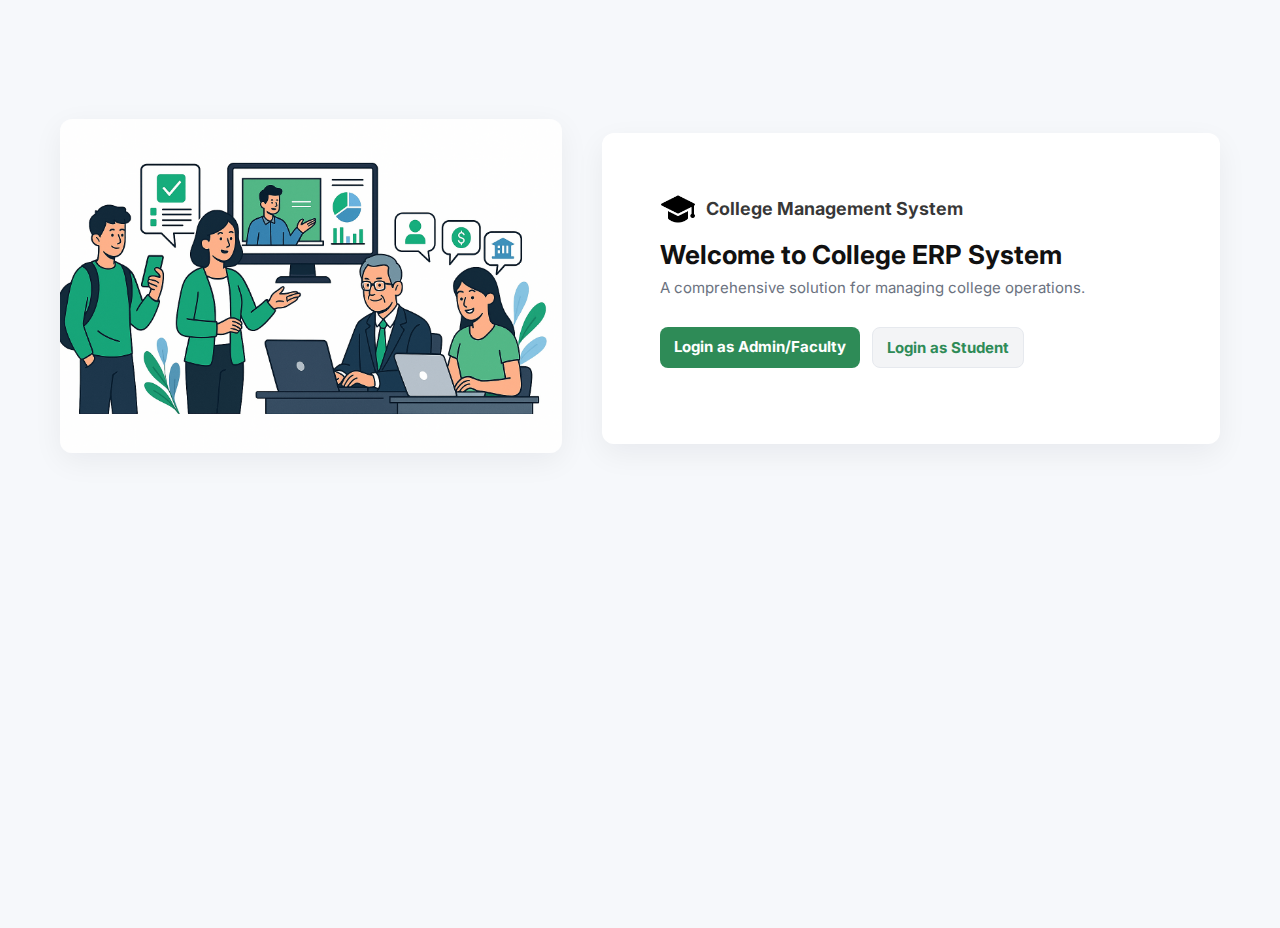
<file: college-erp/index.html>
<!doctype html>
<html>

<head>
  <meta charset="utf-8">
  <title>College ERP System - Welcome</title>
  <link rel="stylesheet" href="css/main.css">
  <link rel="stylesheet" href="css/index.css">
  <link rel="icon" href="assets/favicon.png">
</head>

<body>
  <div class="container" style="max-width:1200px">
    <div class="hero" style="width:100%">
      <div class="illustration">
        <picture>
          <source srcset="assets/hero-1.png" type="image/jpeg">
          <img src="assets/hero-1.png" alt="hero illustration"
            style="width:100%;border-radius:12px;box-shadow:0 8px 30px rgba(16,24,40,0.06)">
        </picture>
      </div>

      <div class="card" style="padding: 5%;">
        <div style="display:flex;align-items:center;gap:10px;margin-bottom:12px">
          <div class="brand"><img src="assets/college.png" alt="logo" style="height:36px">College Management System</div>
        </div>

        <h1>Welcome to College ERP System</h1>
        <p>A comprehensive solution for managing college operations.</p>

        <div style="display:flex;gap:12px;margin-top:30px;">
          <a href="admin-login.html" class="btn btn-primary">Login as Admin/Faculty</a>
          <a href="student-login.html" class="btn btn-ghost">Login as Student</a>
        </div>

        <p class="footer-note"></p>
      </div>
    </div>
  </div>

  <script src="js/main.js"></script>
  <script src="js/index.js"></script>
</body>

</html>
</file>
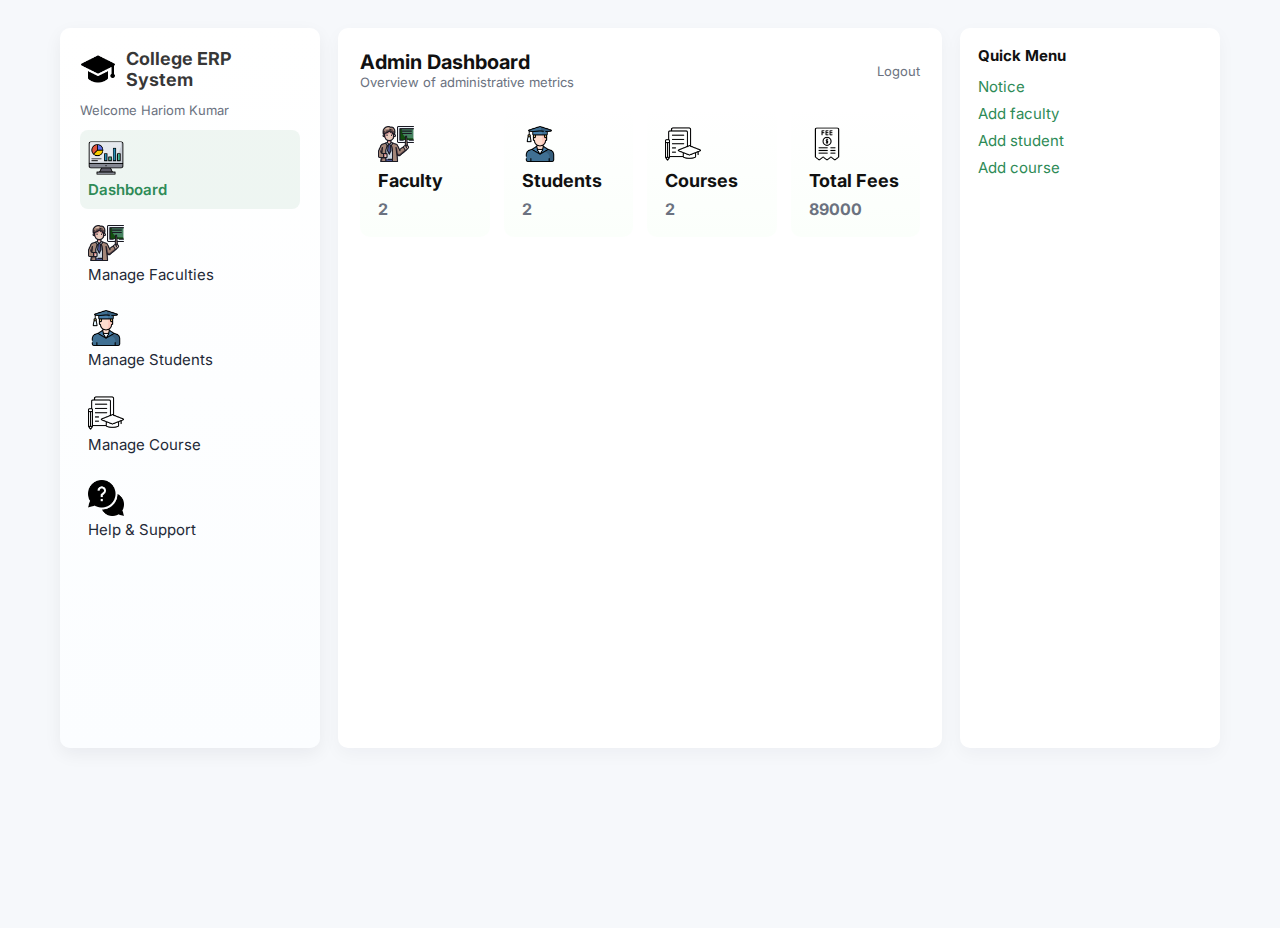
<file: college-erp/admin-dashboard.html>
<!-- admin-dashboard.html -->
<!doctype html>
<html>

<head>
  <meta charset="utf-8">
  <title>Admin Dashboard</title>
  <link rel="stylesheet" href="css/main.css">
  <link rel="stylesheet" href="css/admin-dashboard.css">
  <link rel="icon" href="assets/favicon.png">
</head>

<body>
  <div class="container">
    <aside class="sidebar">
      <div class="brand"><img src="assets/college.png" alt="logo" style="height:36px">College ERP System</div>
      <div class="welcome">Welcome Hariom Kumar</div>
      <ul class="nav">
        <li class="active"><img src="assets/dashboard.png" alt="logo" style="height:36px"><a href="admin-dashboard.html">Dashboard</a></li>
        <li><img src="assets/faculty.png" alt="logo" style="height:36px"><a href="admin-manage-faculty.html">Manage Faculties</a></li>
        <li><img src="assets/student.png" alt="logo" style="height:36px"><a href="admin-manage-students.html">Manage Students</a></li>
        <li><img src="assets/course.png" alt="logo" style="height:36px"><a href="admin-manage-course.html">Manage Course</a></li>
        <li><img src="assets/help.png" alt="logo" style="height:36px"><a href="help-support.html">Help & Support</a></li>
      </ul>
    </aside>

    <main class="main">
      <div class="header">
        <div>
          <div class="h-title">Admin Dashboard</div>
          <div class="h-sub">Overview of administrative metrics</div>
        </div>
        <div><a href="index.html" class="right-muted">Logout</a></div>
      </div>

      <div class="grid">
        <div class="tile" data-key="faculty"><img src="assets/faculty.png" alt="logo" style="height:36px">
          <div class="num" id="metricFaculty">Faculty</div>
          <div class="label" id="metricFacultyVal">0</div>
        </div>
        <div class="tile" data-key="students"><img src="assets/student.png" alt="logo" style="height:36px">
          <div class="num" id="metricStudents">Students</div>
          <div class="label" id="metricStudentsVal">0</div>
        </div>
        <div class="tile" data-key="courses"><img src="assets/course.png" alt="logo" style="height:36px">
          <div class="num" id="metricCourses">Courses</div>
          <div class="label" id="metricCoursesVal">0</div>
        </div>
        <div class="tile" data-key="fees"><img src="assets/fees.png" alt="logo" style="height:36px">
          <div class="num" id="metricFees">Total Fees</div>
          <div class="label" id="metricFeesVal">0</div>
        </div>
      </div>
    </main>

    <aside class="quick">
      <h4>Quick Menu</h4>
      <a href="#" data-open-modal="noticeModal">Notice</a>
      <a href="admin-manage-faculty.html">Add faculty</a>
      <a href="admin-manage-students.html">Add student</a>
      <a href="admin-manage-course.html">Add course</a>
    </aside>
  </div>

  <div id="noticeModal" class="modal" style="display:none">
    <div class="box">
      <h3>Notice</h3>
      <table class="table" id="noticeTable">
        <thead>
          <tr>
            <th>Notice Description</th>
            <th>Date</th>
          </tr>
        </thead>
        <tbody></tbody>
      </table>
      <form id="noticeForm" style="margin-top:12px">
        <div class="form-inline">
          <input name="notice" class="input" placeholder="Enter notice description">
          <button class="btn btn-primary" type="submit">Add Notice</button>
          <button type="button" data-close-modal class="btn btn-ghost">Close</button>
        </div>
      </form>
    </div>
  </div>

  <script src="js/main.js"></script>
  <script src="js/admin-dashboard.js"></script>
</body>

</html>
</file>
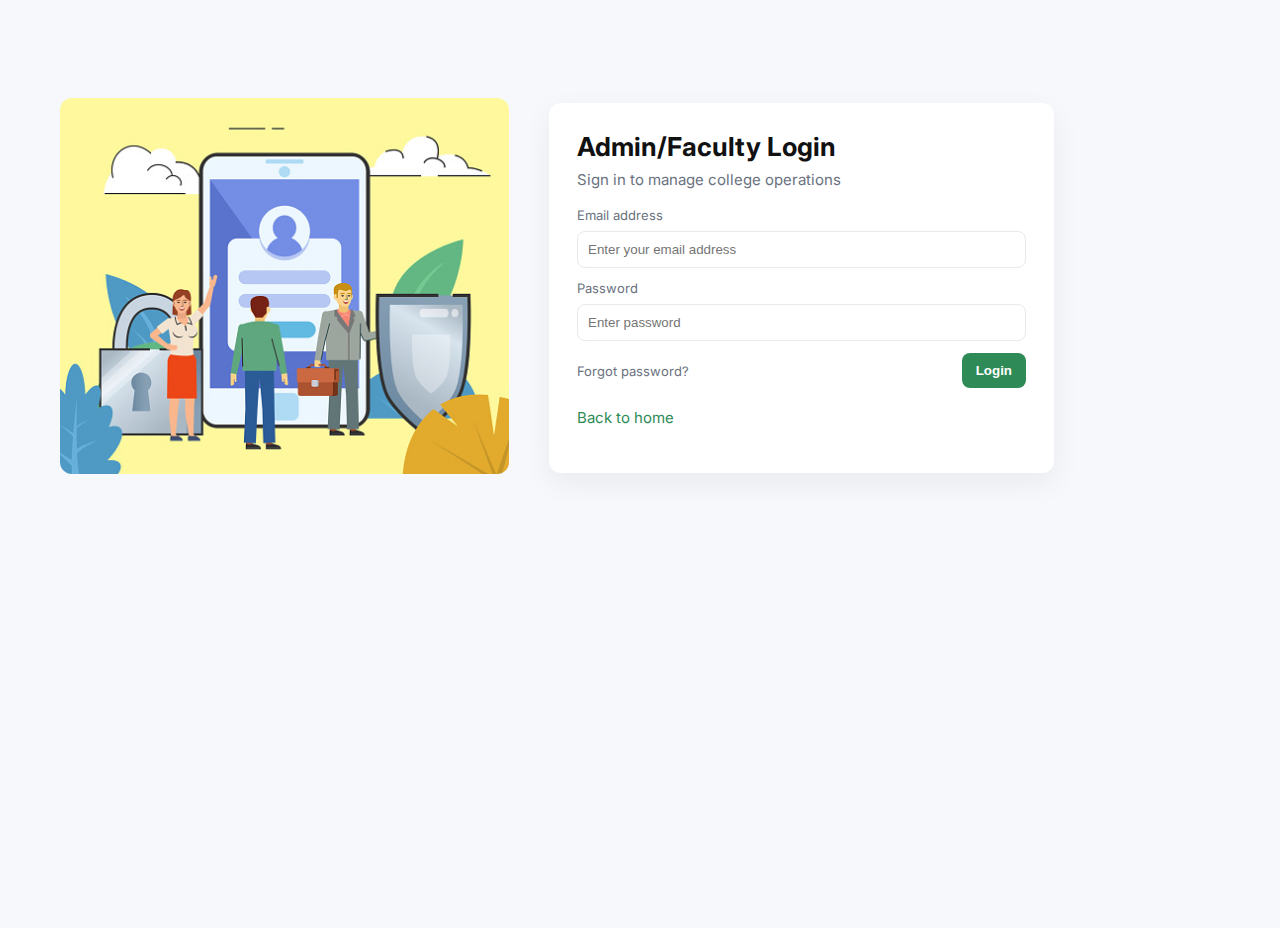
<file: college-erp/admin-login.html>
<!doctype html>
<html>
<head>
  <meta charset="utf-8">
  <title>Admin/Faculty Login</title>
  <link rel="stylesheet" href="css/main.css">
  <link rel="stylesheet" href="css/admin-login.css">
  <link rel="icon" href="assets/favicon.png">
</head>
<body>
  <div class="container" style="align-items:center">
    <div class="hero" style="min-height:520px">
      <div class="illustration">
        <img src="assets/admin-login.jpg" alt="admin illustration" style="width:100%;border-radius:12px">
      </div>
      <div class="card">
        <h1>Admin/Faculty Login</h1>
        <p>Sign in to manage college operations</p>

        <form id="loginForm" data-role="admin">
          <div class="form-row">
            <label class="right-muted">Email address</label>
            <input class="input" name="email" type="email" placeholder="Enter your email address" required>
          </div>

          <div class="form-row">
            <label class="right-muted">Password</label>
            <input class="input" name="password" type="password" placeholder="Enter password" required>
          </div>

          <div style="display:flex;justify-content:space-between;align-items:center">
            <a href="#" id="forgotAdmin" class="right-muted">Forgot password?</a>
            <button class="btn btn-primary" type="submit">Login</button>
          </div>
        </form>

        <p style="margin-top:20px"><a href="index.html">Back to home</a></p>
      </div>
    </div>
  </div>

  <script src="js/main.js"></script>
  <script src="js/admin-login.js"></script>
</body>
</html>
</file>
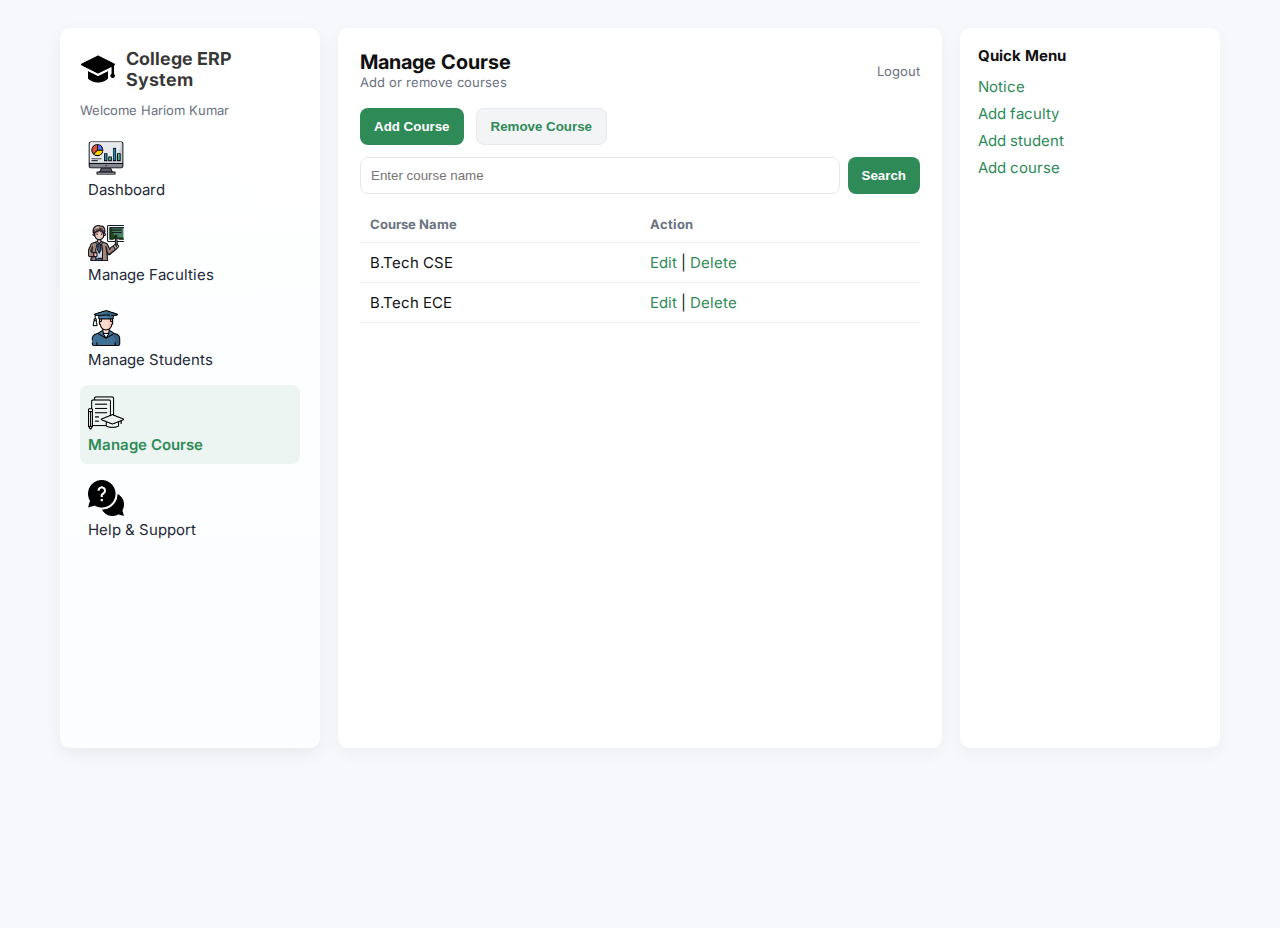
<file: college-erp/admin-manage-course.html>
<!-- admin-manage-course.html -->
<!doctype html>
<html>
<head>
  <meta charset="utf-8">
  <title>Manage Course - Admin</title>
  <link rel="stylesheet" href="css/main.css">
  <link rel="stylesheet" href="css/admin-manage-course.css">
  <link rel="icon" href="assets/favicon.png">
</head>
<body>
  <div class="container">
    <aside class="sidebar">
      <div class="brand"><img src="assets/college.png" alt="logo" style="height:36px">College ERP System</div>
      <div class="welcome">Welcome Hariom Kumar</div>
      <ul class="nav">
        <li><img src="assets/dashboard.png" alt="logo" style="height:36px"><a href="admin-dashboard.html">Dashboard</a></li>
        <li><img src="assets/faculty.png" alt="logo" style="height:36px"><a href="admin-manage-faculty.html">Manage Faculties</a></li>
        <li><img src="assets/student.png" alt="logo" style="height:36px"><a href="admin-manage-students.html">Manage Students</a></li>
        <li class="active"><img src="assets/course.png" alt="logo" style="height:36px"><a href="admin-manage-course.html">Manage Course</a></li>
        <li><img src="assets/help.png" alt="logo" style="height:36px"><a href="help-support.html">Help & Support</a></li>
      </ul>
    </aside>

    <main class="main">
      <div class="header">
        <div>
          <div class="h-title">Manage Course</div>
          <div class="h-sub">Add or remove courses</div>
        </div>
        <div><a href="index.html" class="right-muted">Logout</a></div>
      </div>

      <div style="display:flex;gap:12px;margin-bottom:12px">
        <button id="addCourseBtn" class="btn btn-primary">Add Course</button>
        <button id="removeCourseBtn" class="btn btn-ghost">Remove Course</button>
      </div>

      <form class="search-form" style="display:flex;gap:8px;max-width:640px">
        <input class="input" name="q" placeholder="Enter course name">
        <button class="btn btn-primary" type="submit">Search</button>
      </form>

      <table class="table" style="margin-top:12px" id="coursesTable">
        <thead><tr><th>Course Name</th><th>Action</th></tr></thead>
        <tbody></tbody>
      </table>
    </main>

    <aside class="quick">
      <h4>Quick Menu</h4>
      <a href="#" data-open-modal="noticeModal">Notice</a>
      <a href="admin-manage-faculty.html">Add faculty</a>
      <a href="admin-manage-students.html">Add student</a>
      <a href="admin-manage-course.html">Add course</a>
    </aside>
  </div>

  <div id="noticeModal" class="modal" style="display:none">
    <div class="box">
      <h3>Notice</h3>
      <table class="table" id="noticeTable">
        <thead><tr><th>Notice Description</th><th>Date</th></tr></thead>
        <tbody></tbody>
      </table>
      <form id="noticeForm" style="margin-top:12px">
        <div class="form-inline">
          <input name="notice" class="input" placeholder="Enter notice description">
          <button class="btn btn-primary" type="submit">Add Notice</button>
          <button type="button" data-close-modal class="btn btn-ghost">Close</button>
        </div>
      </form>
    </div>
  </div>

  <script src="js/main.js"></script>
  <script src="js/admin-manage-course.js"></script>
</body>
</html>
</file>
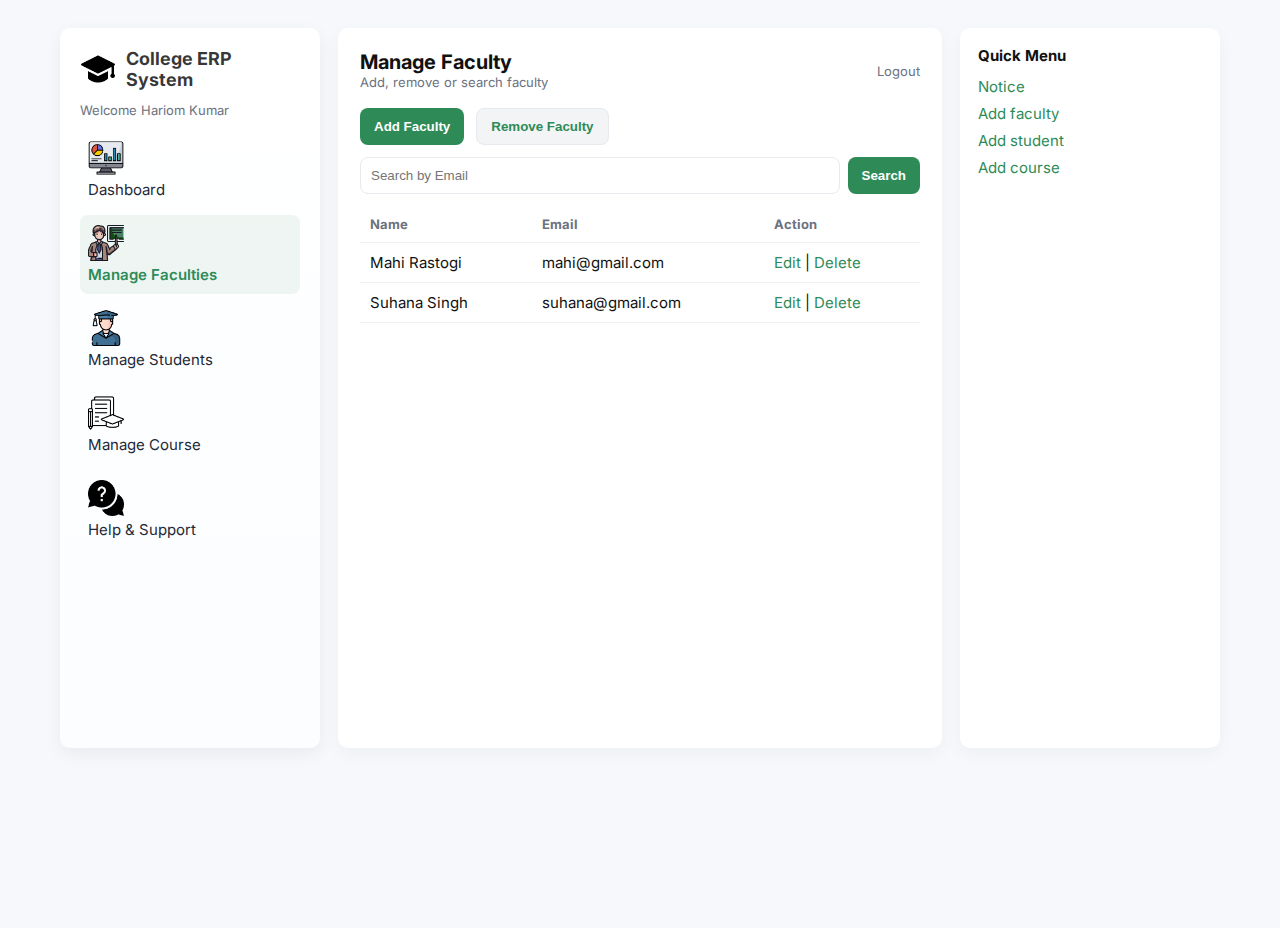
<file: college-erp/admin-manage-faculty.html>
<!-- admin-manage-faculty.html -->
<!doctype html>
<html>
<head>
  <meta charset="utf-8">
  <title>Manage Faculty - Admin</title>
  <link rel="stylesheet" href="css/main.css">
  <link rel="stylesheet" href="css/admin-manage-faculty.css">
  <link rel="icon" href="assets/favicon.png">
</head>
<body>
  <div class="container">
    <aside class="sidebar">
      <div class="brand"><img src="assets/college.png" alt="logo" style="height:36px">College ERP System</div>
      <div class="welcome">Welcome Hariom Kumar</div>
      <ul class="nav">
        <li><img src="assets/dashboard.png" alt="logo" style="height:36px"><a href="admin-dashboard.html">Dashboard</a></li>
        <li class="active"><img src="assets/faculty.png" alt="logo" style="height:36px"><a href="admin-manage-faculty.html">Manage Faculties</a></li>
        <li><img src="assets/student.png" alt="logo" style="height:36px"><a href="admin-manage-students.html">Manage Students</a></li>
        <li><img src="assets/course.png" alt="logo" style="height:36px"><a href="admin-manage-course.html">Manage Course</a></li>
        <li><img src="assets/help.png" alt="logo" style="height:36px"><a href="help-support.html">Help & Support</a></li>
      </ul>
    </aside>

    <main class="main">
      <div class="header">
        <div>
          <div class="h-title">Manage Faculty</div>
          <div class="h-sub">Add, remove or search faculty</div>
        </div>
        <div><a href="index.html" class="right-muted">Logout</a></div>
      </div>

      <div style="display:flex;gap:12px;margin-bottom:12px">
        <button id="addFacultyBtn" class="btn btn-primary">Add Faculty</button>
        <button id="removeFacultyBtn" class="btn btn-ghost">Remove Faculty</button>
      </div>

      <form class="search-form" style="display:flex;gap:8px;max-width:640px">
        <input class="input" name="q" placeholder="Search by Email">
        <button class="btn btn-primary" type="submit">Search</button>
      </form>

      <table class="table" style="margin-top:12px" id="facultyTable">
        <thead><tr><th>Name</th><th>Email</th><th>Action</th></tr></thead>
        <tbody></tbody>
      </table>
    </main>

    <aside class="quick">
      <h4>Quick Menu</h4>
      <a href="#" data-open-modal="noticeModal">Notice</a>
      <a href="admin-manage-faculty.html">Add faculty</a>
      <a href="admin-manage-students.html">Add student</a>
      <a href="admin-manage-course.html">Add course</a>
    </aside>
  </div>

  <div id="noticeModal" class="modal" style="display:none">
    <div class="box">
      <h3>Notice</h3>
      <table class="table" id="noticeTable">
        <thead><tr><th>Notice Description</th><th>Date</th></tr></thead>
        <tbody></tbody>
      </table>
      <form id="noticeForm" style="margin-top:12px">
        <div class="form-inline">
          <input name="notice" class="input" placeholder="Enter notice description">
          <button class="btn btn-primary" type="submit">Add Notice</button>
          <button type="button" data-close-modal class="btn btn-ghost">Close</button>
        </div>
      </form>
    </div>
  </div>

  <script src="js/main.js"></script>
  <script src="js/admin-manage-faculty.js"></script>
</body>
</html>
</file>
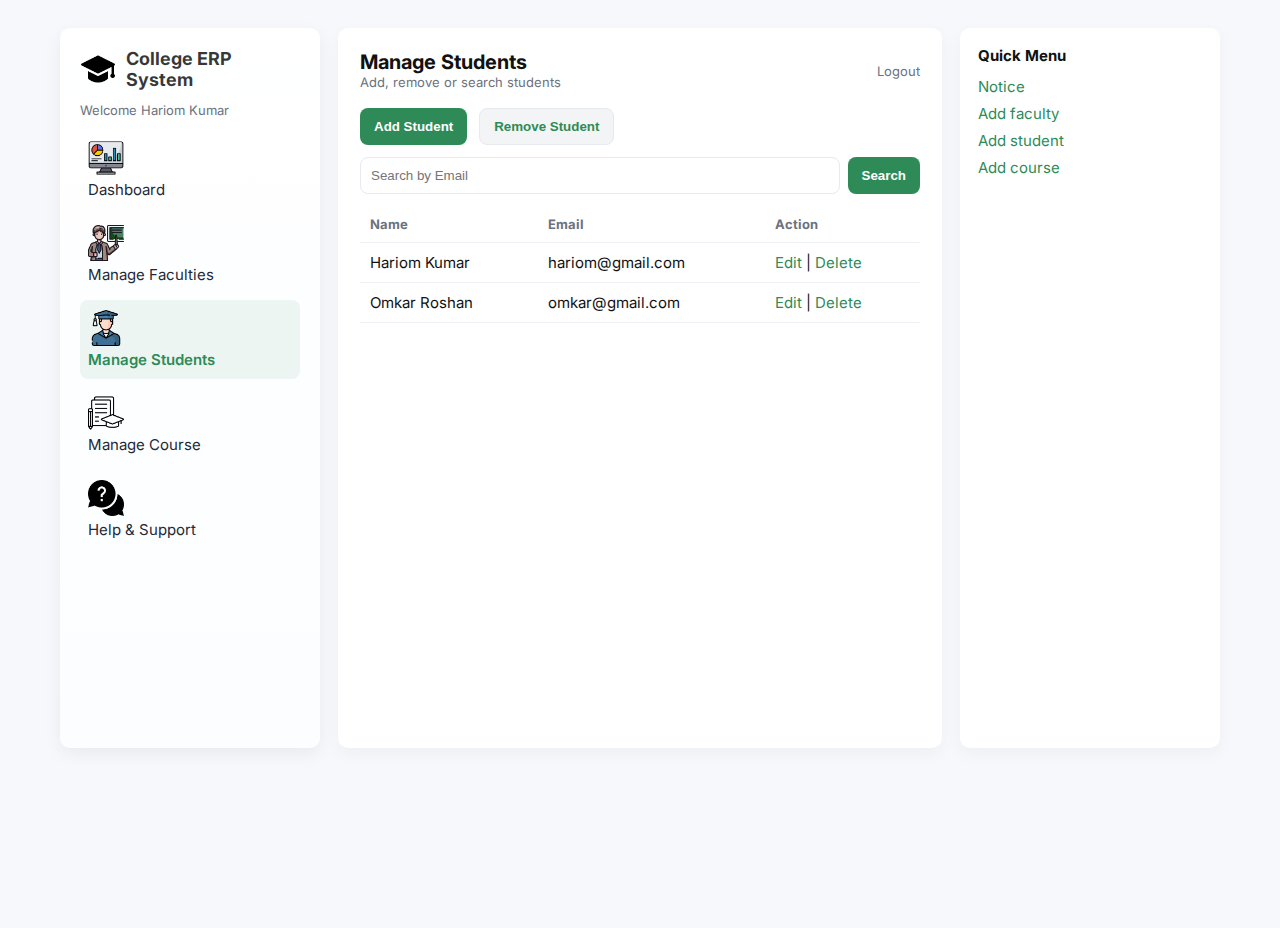
<file: college-erp/admin-manage-students.html>
<!-- admin-manage-students.html -->
<!doctype html>
<html>
<head>
  <meta charset="utf-8">
  <title>Manage Students - Admin</title>
  <link rel="stylesheet" href="css/main.css">
  <link rel="stylesheet" href="css/admin-manage-students.css">
  <link rel="icon" href="assets/favicon.png">
</head>
<body>
  <div class="container">
    <aside class="sidebar">
      <div class="brand"><img src="assets/college.png" alt="logo" style="height:36px">College ERP System</div>
      <div class="welcome">Welcome Hariom Kumar</div>
      <ul class="nav">
        <li><img src="assets/dashboard.png" alt="logo" style="height:36px"><a href="admin-dashboard.html">Dashboard</a></li>
        <li><img src="assets/faculty.png" alt="logo" style="height:36px"><a href="admin-manage-faculty.html">Manage Faculties</a></li>
        <li class="active"><img src="assets/student.png" alt="logo" style="height:36px"><a href="admin-manage-students.html">Manage Students</a></li>
        <li><img src="assets/course.png" alt="logo" style="height:36px"><a href="admin-manage-course.html">Manage Course</a></li>
        <li><img src="assets/help.png" alt="logo" style="height:36px"><a href="help-support.html">Help & Support</a></li>
      </ul>
    </aside>

    <main class="main">
      <div class="header">
        <div>
          <div class="h-title">Manage Students</div>
          <div class="h-sub">Add, remove or search students</div>
        </div>
        <div><a href="index.html" class="right-muted">Logout</a></div>
      </div>

      <div style="display:flex;gap:12px;margin-bottom:12px">
        <button id="addStudentBtn" class="btn btn-primary">Add Student</button>
        <button id="removeStudentBtn" class="btn btn-ghost">Remove Student</button>
      </div>

      <form class="search-form" style="display:flex;gap:8px;max-width:640px">
        <input class="input" name="q" placeholder="Search by Email">
        <button class="btn btn-primary" type="submit">Search</button>
      </form>

      <table class="table" style="margin-top:12px" id="studentsTable">
        <thead><tr><th>Name</th><th>Email</th><th>Action</th></tr></thead>
        <tbody></tbody>
      </table>
    </main>

    <aside class="quick">
      <h4>Quick Menu</h4>
      <a href="#" data-open-modal="noticeModal">Notice</a>
      <a href="admin-manage-faculty.html">Add faculty</a>
      <a href="admin-manage-students.html">Add student</a>
      <a href="admin-manage-course.html">Add course</a>
    </aside>
  </div>

  <div id="noticeModal" class="modal" style="display:none">
    <div class="box">
      <h3>Notice</h3>
      <table class="table" id="noticeTable">
        <thead><tr><th>Notice Description</th><th>Date</th></tr></thead>
        <tbody></tbody>
      </table>
      <form id="noticeForm" style="margin-top:12px">
        <div class="form-inline">
          <input name="notice" class="input" placeholder="Enter notice description">
          <button class="btn btn-primary" type="submit">Add Notice</button>
          <button type="button" data-close-modal class="btn btn-ghost">Close</button>
        </div>
      </form>
    </div>
  </div>

  <script src="js/main.js"></script>
  <script src="js/admin-manage-students.js"></script>
</body>
</html>
</file>
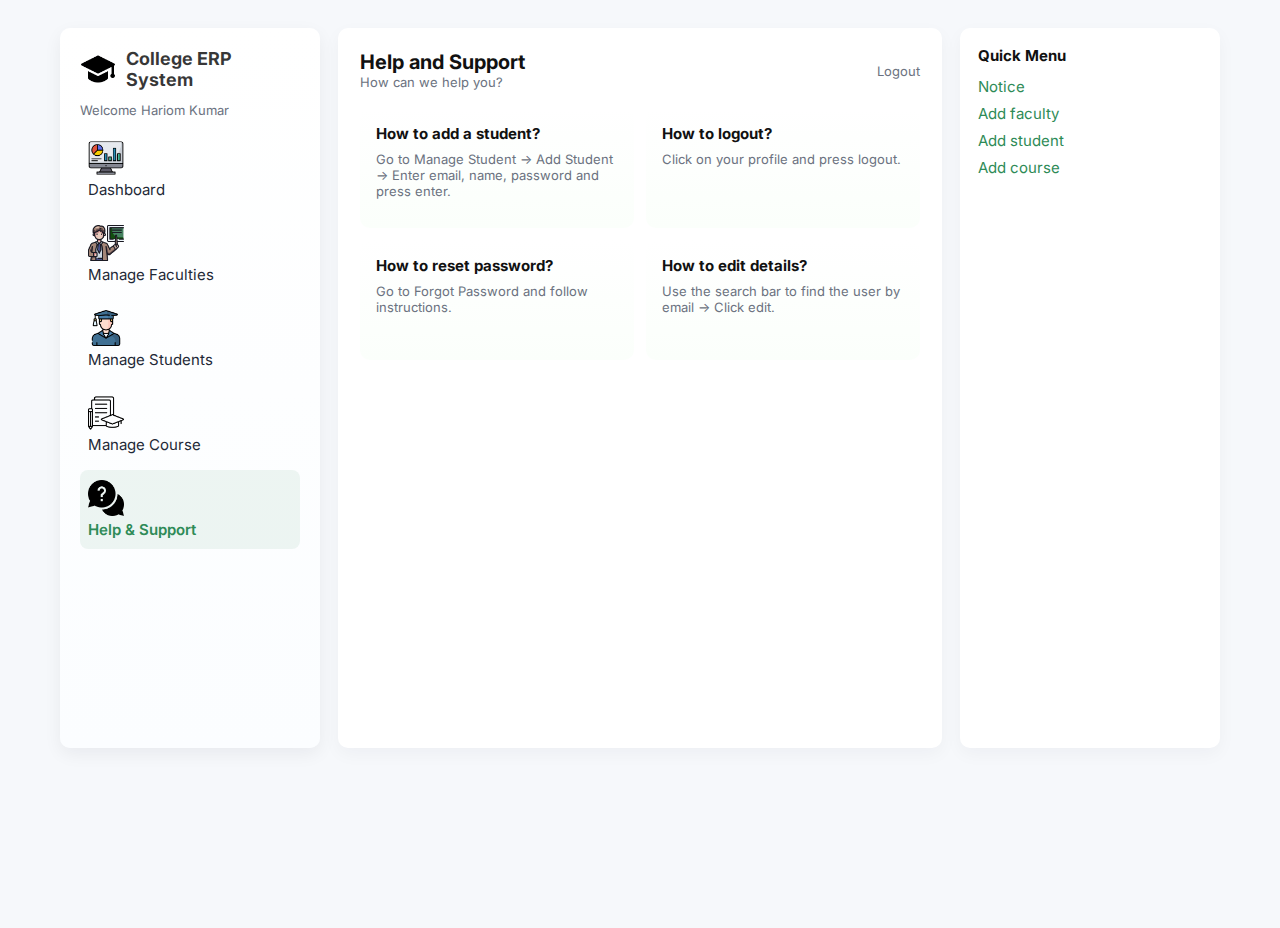
<file: college-erp/help-support.html>
<!-- help-support.html -->
<!doctype html>
<html>
<head>
  <meta charset="utf-8">
  <title>Help and Support</title>
  <link rel="stylesheet" href="css/main.css">
  <link rel="stylesheet" href="css/help-support.css">
  <link rel="icon" href="assets/favicon.png">
</head>
<body>
  <div class="container">
    <aside class="sidebar">
      <div class="brand"><img src="assets/college.png" alt="logo" style="height:36px">College ERP System</div>
      <div class="welcome">Welcome Hariom Kumar</div>
      <ul class="nav">
        <li><img src="assets/dashboard.png" alt="logo" style="height:36px"><a href="admin-dashboard.html">Dashboard</a></li>
        <li><img src="assets/faculty.png" alt="logo" style="height:36px"><a href="admin-manage-faculty.html">Manage Faculties</a></li>
        <li><img src="assets/student.png" alt="logo" style="height:36px"><a href="admin-manage-students.html">Manage Students</a></li>
        <li><img src="assets/course.png" alt="logo" style="height:36px"><a href="admin-manage-course.html">Manage Course</a></li>
        <li class="active"><img src="assets/help.png" alt="logo" style="height:36px"><a href="help-support.html">Help & Support</a></li>
      </ul>
    </aside>

    <main class="main">
      <div class="header">
        <div>
          <div class="h-title">Help and Support</div>
          <div class="h-sub">How can we help you?</div>
        </div>
        <div><a href="index.html" class="right-muted">Logout</a></div>
      </div>

      <div style="display:grid;grid-template-columns:repeat(2,1fr);gap:12px">
        <div class="tile"><strong>How to add a student?</strong><div class="right-muted">Go to Manage Student → Add Student → Enter email, name, password and press enter.</div></div>
        <div class="tile"><strong>How to logout?</strong><div class="right-muted">Click on your profile and press logout.</div></div>
        <div class="tile"><strong>How to reset password?</strong><div class="right-muted">Go to Forgot Password and follow instructions.</div></div>
        <div class="tile"><strong>How to edit details?</strong><div class="right-muted">Use the search bar to find the user by email → Click edit.</div></div>
      </div>
    </main>

    <aside class="quick">
      <h4>Quick Menu</h4>
      <a href="#" data-open-modal="noticeModal">Notice</a>
      <a href="admin-manage-faculty.html">Add faculty</a>
      <a href="admin-manage-students.html">Add student</a>
      <a href="admin-manage-course.html">Add course</a>
    </aside>
  </div>

  <div id="noticeModal" class="modal" style="display:none">
    <div class="box">
      <h3>Notice</h3>
      <table class="table" id="noticeTable">
        <thead><tr><th>Notice Description</th><th>Date</th></tr></thead>
        <tbody></tbody>
      </table>
      <form id="noticeForm" style="margin-top:12px">
        <div class="form-inline">
          <input name="notice" class="input" placeholder="Enter notice description">
          <button class="btn btn-primary" type="submit">Add Notice</button>
          <button type="button" data-close-modal class="btn btn-ghost">Close</button>
        </div>
      </form>
    </div>
  </div>

  <script src="js/main.js"></script>
  <script src="js/help-support.js"></script>
</body>
</html>
</file>
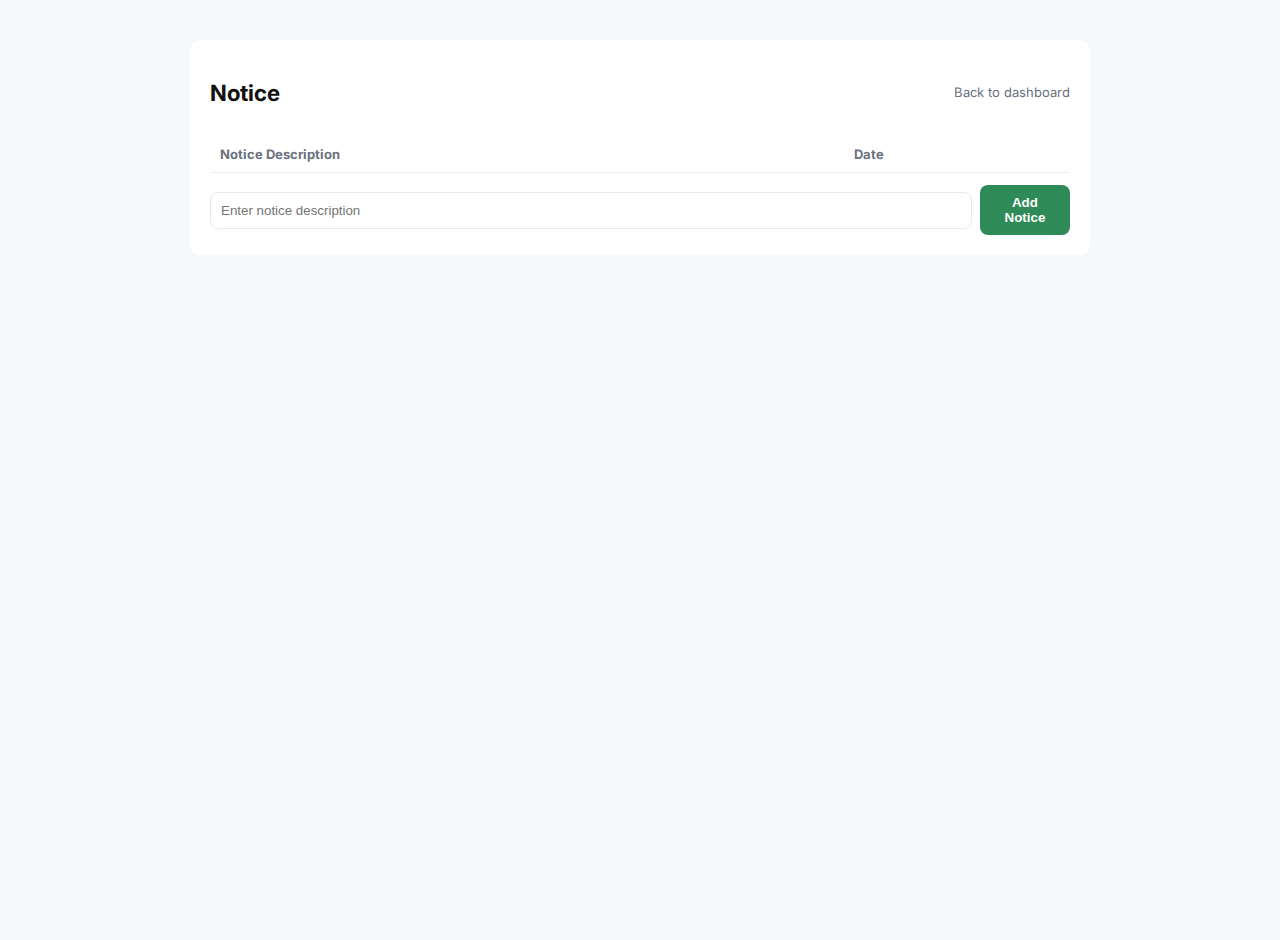
<file: college-erp/notice.html>
<!-- notice.html -->
<!doctype html>
<html>
<head>
  <meta charset="utf-8">
  <title>Notice</title>
  <link rel="stylesheet" href="css/main.css">
  <link rel="stylesheet" href="css/notice.css">
  <link rel="icon" href="assets/favicon.png">
</head>
<body>
  <div style="max-width:900px;margin:40px auto;background:#fff;padding:20px;border-radius:10px">
    <div style="display:flex;align-items:center;justify-content:space-between">
      <h2>Notice</h2>
      <a href="admin-dashboard.html" class="right-muted">Back to dashboard</a>
    </div>

    <table class="table" id="noticeTable">
      <thead><tr><th>Notice Description</th><th>Date</th></tr></thead>
      <tbody></tbody>
    </table>

    <form id="noticeForm" style="margin-top:12px">
      <div class="form-inline">
        <input name="notice" class="input" placeholder="Enter notice description">
        <button class="btn btn-primary" type="submit">Add Notice</button>
      </div>
    </form>
  </div>

  <script src="js/main.js"></script>
  <script src="js/notice.js"></script>
</body>
</html>
</file>
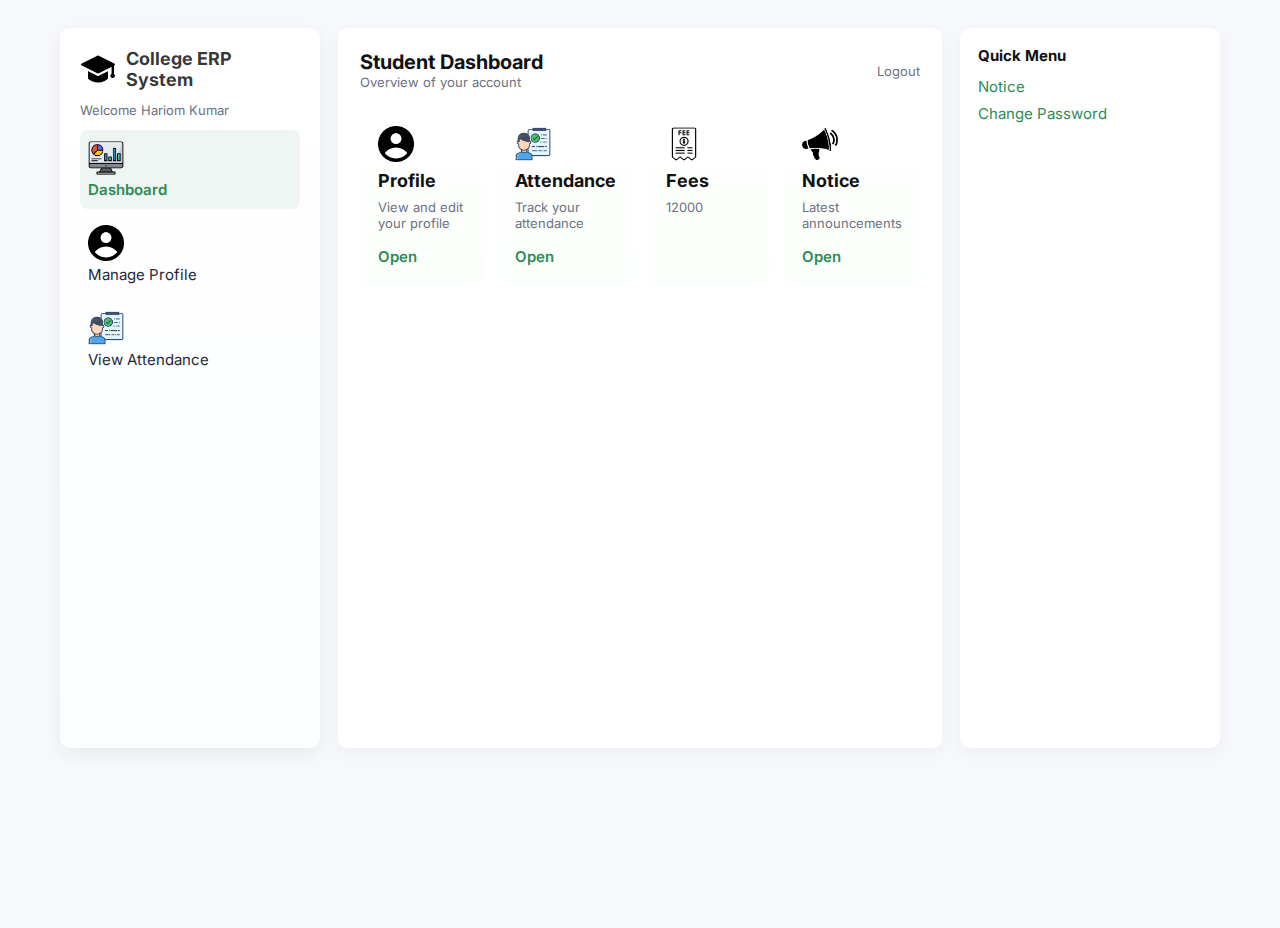
<file: college-erp/student-dashboard.html>
<!doctype html>
<html>
<head>
  <meta charset="utf-8">
  <title>Student Dashboard</title>
  <link rel="stylesheet" href="css/main.css">
  <link rel="stylesheet" href="css/student-dashboard.css">
  <link rel="icon" href="assets/favicon.png">
</head>
<body>
  <div class="container">
    <aside class="sidebar">
      <div class="brand"><img src="assets/college.png" alt="logo" style="height:36px">College ERP System</div>
      <div class="welcome">Welcome Hariom Kumar</div>
      <ul class="nav">
        <li class="active"><img src="assets/dashboard.png" alt="logo" style="height:36px"><a href="student-dashboard.html">Dashboard</a></li>
        <li><img src="assets/profile.png" alt="logo" style="height:36px"><a href="student-manage-profile.html">Manage Profile</a></li>
        <li><img src="assets/attendance.png" alt="logo" style="height:36px"><a href="student-attendance.html">View Attendance</a></li>
      </ul>
    </aside>

    <main class="main">
      <div class="header">
        <div>
          <div class="h-title">Student Dashboard</div>
          <div class="h-sub">Overview of your account</div>
        </div>
        <div>
          <a href="index.html" class="right-muted">Logout</a>
        </div>
      </div>

      <div class="grid">
        <div class="tile">
          <img src="assets/profile.png" alt="logo" style="height:36px">
          <div class="num">Profile</div>
          <div class="label">View and edit your profile</div>
          <a href="student-manage-profile.html">Open</a>
        </div>

        <div class="tile">
          <img src="assets/attendance.png" alt="logo" style="height:36px">
          <div class="num">Attendance</div>
          <div class="label">Track your attendance</div>
          <a href="student-attendance.html">Open</a>
        </div>

        <div class="tile">
          <img src="assets/fees.png" alt="logo" style="height:36px">
          <div class="num">Fees</div>
          <div class="label">12000</div>
        </div>

        <div class="tile">
          <img src="assets/notices.png" alt="logo" style="height:36px">
          <div class="num">Notice</div>
          <div class="label">Latest announcements</div>
          <a href="#" data-open-modal="noticeModal">Open</a>
        </div>
      </div>
    </main>

    <aside class="quick">
      <h4>Quick Menu</h4>
      <a href="#" data-open-modal="noticeModal">Notice</a>
      <a href="student-manage-profile.html">Change Password</a>
    </aside>
  </div>

  <!-- Notice modal -->
  <div id="noticeModal" class="modal" style="display:none">
    <div class="box">
      <h3>Notice</h3>
      <table class="table" id="noticeTable">
        <thead><tr><th>Notice Description</th><th>Date</th></tr></thead>
        <tbody></tbody>
      </table>

      <form id="noticeForm" style="margin-top:12px">
        <div class="form-inline">
          <input name="notice" class="input" placeholder="Enter notice description">
          <button class="btn btn-primary" type="submit">Add Notice</button>
          <button type="button" data-close-modal class="btn btn-ghost">Close</button>
        </div>
      </form>
    </div>
  </div>

  <script src="js/main.js"></script>
  <script src="js/student-dashboard.js"></script>
</body>
</html>
</file>
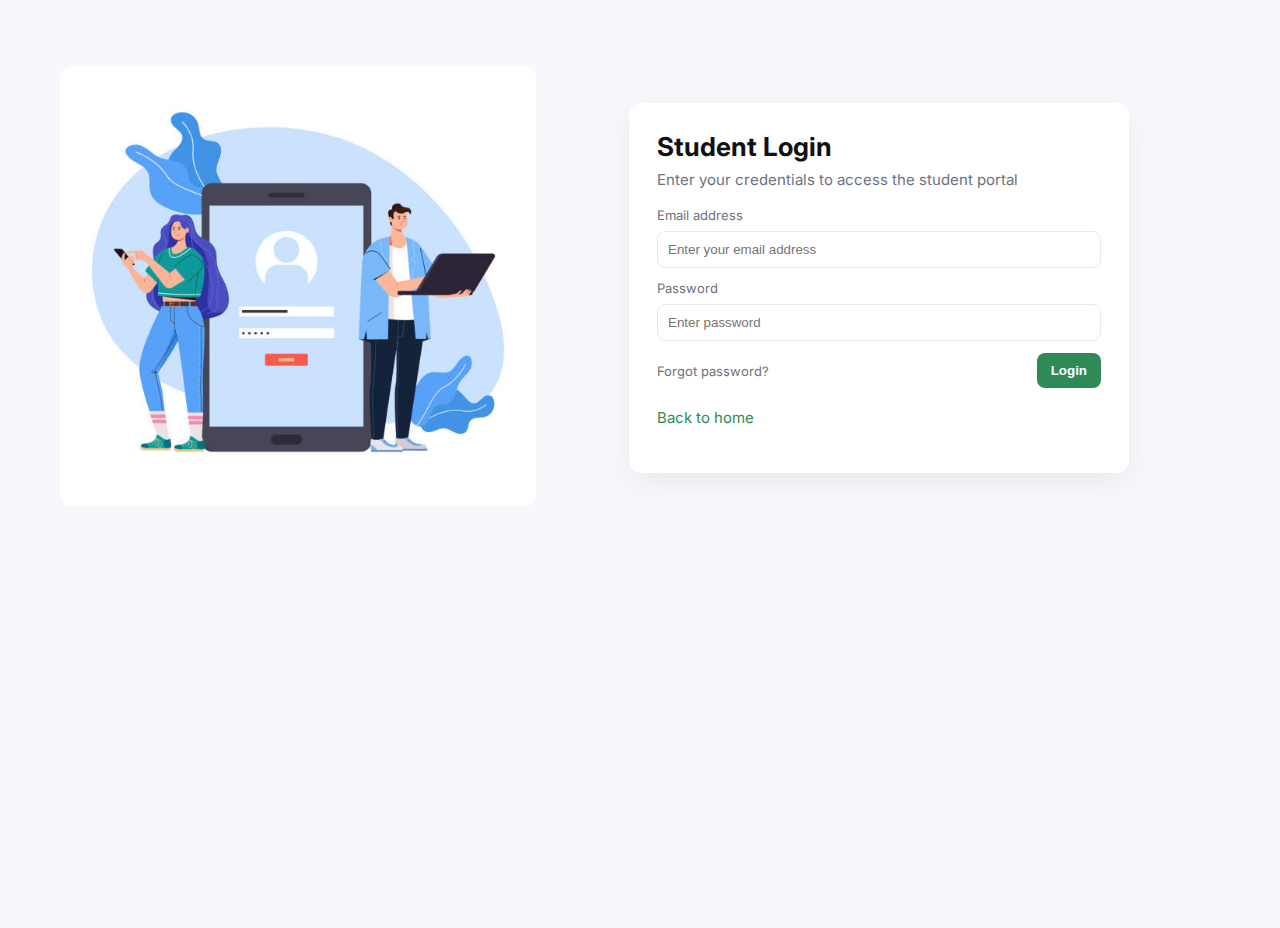
<file: college-erp/student-login.html>
<!doctype html>
<html>
<head>
  <meta charset="utf-8">
  <title>Student Login</title>
  <link rel="stylesheet" href="css/main.css">
  <link rel="stylesheet" href="css/student-login.css">
  <link rel="icon" href="assets/favicon.png">
</head>
<body>
  <div class="container" style="align-items:center">
    <div class="hero" style="min-height:520px">
      <div class="illustration">
        <img src="assets/student-login.jpg" alt="student illustration" style="width:90%;border-radius:12px">
      </div>

      <div class="card">
        
        
        <h1>Student Login</h1>
        <p>Enter your credentials to access the student portal</p>

        <form id="loginForm" data-role="student">
          <div class="form-row">
            <label class="right-muted">Email address</label>
            <input class="input" name="email" type="email" placeholder="Enter your email address" required>
          </div>

          <div class="form-row">
            <label class="right-muted">Password</label>
            <input class="input" name="password" type="password" placeholder="Enter password" required>
          </div>

          <div style="display:flex;justify-content:space-between;align-items:center;">
            <a href="#" id="forgotStudent" class="right-muted">Forgot password?</a>
            <button class="btn btn-primary" type="submit">Login</button>
          </div>
        </form>

        <p style="margin-top:20px"><a href="index.html">Back to home</a></p>
      </div>
    </div>
  </div>

  <script src="js/main.js"></script>
  <script src="js/student-login.js"></script>
</body>
</html>
</file>
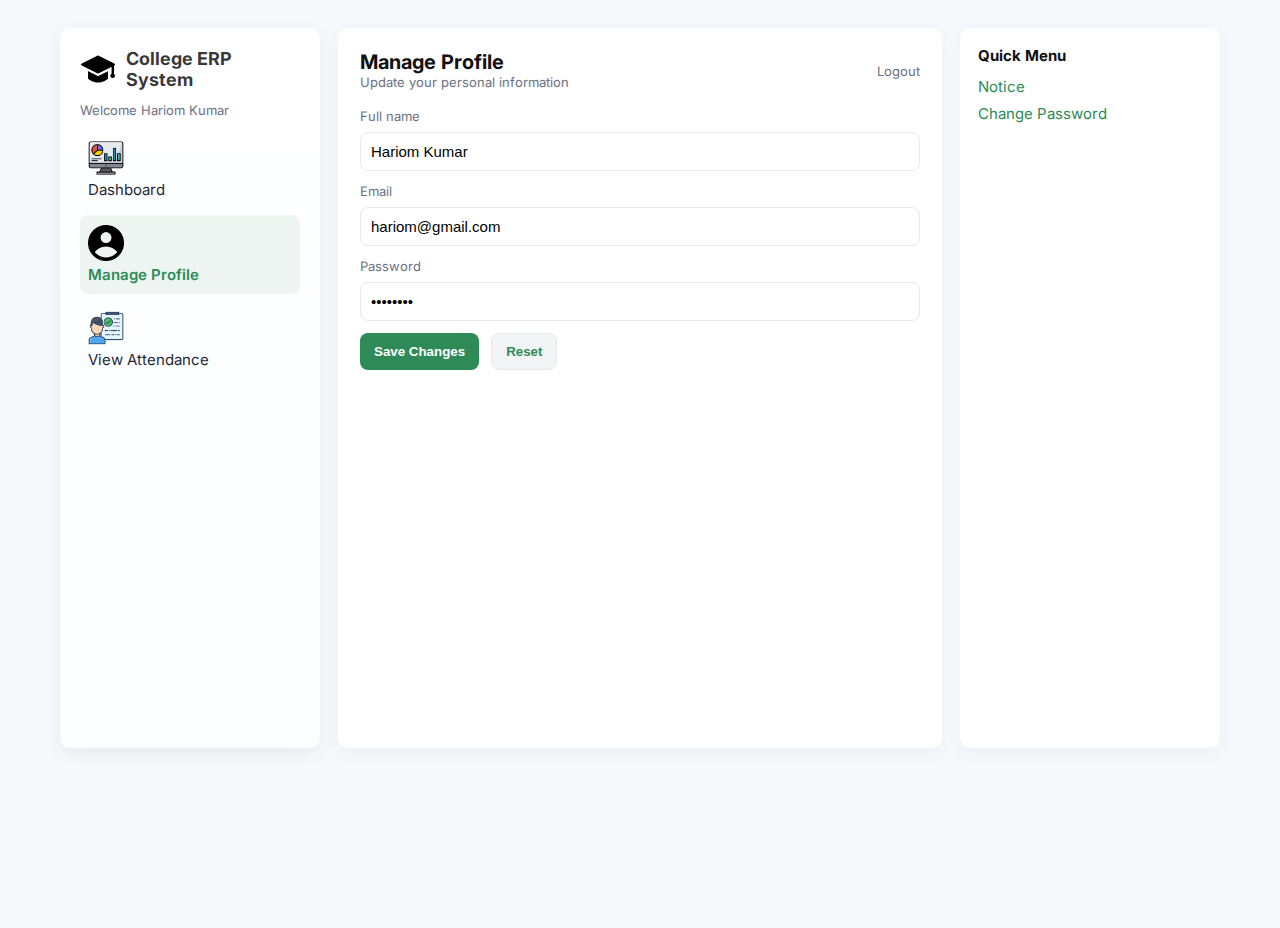
<file: college-erp/student-manage-profile.html>
<!-- student-manage-profile.html -->
<!doctype html>
<html>
<head>
  <meta charset="utf-8">
  <title>Manage Profile - Student</title>
  <link rel="stylesheet" href="css/main.css">
  <link rel="stylesheet" href="css/student-manage-profile.css">
  <link rel="icon" href="assets/favicon.png">
</head>
<body>
  <div class="container">
    <aside class="sidebar">
      
      <div class="brand"><img src="assets/college.png" alt="logo" style="height:36px">College ERP System</div>
      <div class="welcome">Welcome Hariom Kumar</div>
      <ul class="nav">
        <li><img src="assets/dashboard.png" alt="logo" style="height:36px"><a href="student-dashboard.html">Dashboard</a></li>
        <li class="active"><img src="assets/profile.png" alt="logo" style="height:36px"><a href="student-manage-profile.html">Manage Profile</a></li>
        <li><img src="assets/attendance.png" alt="logo" style="height:36px"><a href="student-attendance.html">View Attendance</a></li>
      </ul>
    </aside>

    <main class="main">
      <div class="header">
        <div>
          <div class="h-title">Manage Profile</div>
          <div class="h-sub">Update your personal information</div>
        </div>
        <div><a href="index.html" class="right-muted">Logout</a></div>
      </div>

      <form id="profileForm" style="max-width:720px">
        <div class="form-row">
          <label class="right-muted">Full name</label>
          <input class="input" name="fullname" value="Hariom Kumar" required>
        </div>
        <div class="form-row">
          <label class="right-muted">Email</label>
          <input class="input" name="email" type="email" value="hariom@gmail.com" required>
        </div>
        <div class="form-row">
          <label class="right-muted">Password</label>
          <input class="input" name="password" type="password" value="password" required>
        </div>
        <div style="display:flex;gap:12px">
          <button class="btn btn-primary" type="submit">Save Changes</button>
          <button class="btn btn-ghost" id="resetProfile" type="button">Reset</button>
        </div>
      </form>
    </main>

    <aside class="quick">
      <h4>Quick Menu</h4>
      <a href="#" data-open-modal="noticeModal">Notice</a>
      <a href="#">Change Password</a>
    </aside>
  </div>

  <!-- Notice modal -->
  <div id="noticeModal" class="modal" style="display:none">
    <div class="box">
      <h3>Notice</h3>
      <table class="table" id="noticeTable">
        <thead><tr><th>Notice Description</th><th>Date</th></tr></thead>
        <tbody></tbody>
      </table>
      <form id="noticeForm" style="margin-top:12px">
        <div class="form-inline">
          <input name="notice" class="input" placeholder="Enter notice description">
          <button class="btn btn-primary" type="submit">Add Notice</button>
          <button type="button" data-close-modal class="btn btn-ghost">Close</button>
        </div>
      </form>
    </div>
  </div>

  <script src="js/main.js"></script>
  <script src="js/student-manage-profile.js"></script>
</body>
</html>
</file>
<file: college-erp/css/main.css>
/* css/main.css - shared base styles and variables */
@import url('https://fonts.googleapis.com/css2?family=Inter:wght@300;400;600;700;800&display=swap');

:root {
    --primary: #2e8b57;
    --muted: #6b7280;
    --bg: #f6f8fb;
    --card: #ffffff;
    --accent: #10b981;
    --max-width: 1200px;
    --sidebar-width: 260px;
    --radius: 10px;
    --gap: 18px;
    font-family: 'Inter', system-ui, -apple-system, "Segoe UI", Roboto, Arial, sans-serif;
    font-size: 15px;
    color-scheme: light;
}

* {
    box-sizing: border-box
}

html,
body {
    height: 100%;
    margin: 0;
    background: var(--bg);
    color: #111;
}

a {
    color: var(--primary);
    text-decoration: none
}

.container {
    max-width: var(--max-width);
    margin: 28px auto;
    display: flex;
    gap: var(--gap);
    padding: 0 20px;
    align-items: flex-start
}

/* Sidebar */
.sidebar {
    width: var(--sidebar-width);
    background: linear-gradient(180deg, #fff, #fbfdff);
    border-radius: var(--radius);
    padding: 20px;
    height: 720px;
    box-shadow: 0 6px 18px rgba(16, 24, 40, 0.06);
    display: flex;
    flex-direction: column;
    gap: 12px;
}

.brand {
    font-weight: 700;
    color: rgba(0, 0, 0, 0.788);
    font-size: 18px;
    display: flex;
    align-items: center;
    gap: 10px
}

.brand img {
    height: 30px
}

.welcome {
    font-size: 13px;
    color: var(--muted)
}

.nav {
    list-style: none;
    padding: 0;
    margin: 0;
    display: flex;
    flex-direction: column;
    gap: 6px
}

.nav li {
    padding: 10px 8px;
    border-radius: 8px;
    color: #1f2937;
    cursor: pointer
}

.nav li a {
    display: block;
    color: inherit
}

.nav li.active {
    background: rgba(46, 139, 87, 0.08);
    color: var(--primary);
    font-weight: 600
}

.nav li:hover {
    background: #f3f7f6
}

/* Main content */
.main {
    flex: 1;
    background: var(--card);
    border-radius: var(--radius);
    padding: 22px;
    min-height: 720px;
    box-shadow: 0 6px 18px rgba(16, 24, 40, 0.04);
}

.header {
    display: flex;
    justify-content: space-between;
    align-items: center;
    margin-bottom: 18px
}

.h-title {
    font-size: 20px;
    font-weight: 700
}

.h-sub {
    color: var(--muted);
    font-size: 13px
}

/* Right quick menu */
.quick {
    width: 260px;
    background: var(--card);
    border-radius: var(--radius);
    padding: 18px;
    height: 720px;
    box-shadow: 0 6px 18px rgba(16, 24, 40, 0.04)
}

.quick h4 {
    margin: 0 0 12px 0
}

.quick a {
    display: block;
    color: var(--primary);
    margin-bottom: 8px
}

/* Cards and tiles */
.grid {
    display: grid;
    grid-template-columns: repeat(4, 1fr);
    gap: 14px;
    margin-top: 12px
}

.tile {
    background: linear-gradient(180deg, #fff, #fbfffb);
    padding: 18px;
    border-radius: 10px;
    display: flex;
    flex-direction: column;
    gap: 8px;
    align-items: flex-start
}

.tile .num {
    font-weight: 700;
    font-size: 18px;
    color: #111
}

.tile .label {
    color: var(--muted);
    font-size: 13px
}

/* Buttons and forms */
.btn {
    display: inline-block;
    padding: 10px 14px;
    border-radius: 8px;
    border: none;
    cursor: pointer;
    font-weight: 700
}

.btn-primary {
    background: var(--primary);
    color: #fff
}

.btn-ghost {
    background: #f3f4f6;
    color: var(--primary);
    border: 1px solid #e6e9ee
}

.form-row {
    display: flex;
    flex-direction: column;
    gap: 8px;
    margin-bottom: 12px
}

.input {
    padding: 10px;
    border-radius: 8px;
    border: 1px solid #e6e9ee;
    background: #fff;
    width: 100%
}

.form-inline {
    display: flex;
    gap: 8px;
    align-items: center
}

/* Tables */
.table {
    width: 100%;
    border-collapse: collapse;
    margin-top: 12px
}

.table th,
.table td {
    padding: 10px;
    border-bottom: 1px solid #eef2f7;
    text-align: left
}

.table th {
    color: var(--muted);
    font-size: 13px
}

/* Login / hero layout */
.hero {
    display: flex;
    align-items: center;
    gap: 40px;
    min-height: 520px
}

.hero .illustration {
    flex: 1
}

.hero .card {
    flex: 1;
    background: white ;
    padding: 28px;
    border-radius: 12px;
    box-shadow: 0 10px 30px rgba(16, 24, 40, 0.06)
}


.hero h1 {
    margin: 0 0 8px 0;
    font-size: 26px
}

.hero p {
    color: var(--muted);
    margin: 0 0 18px 0
}

/* Modal */
.modal {
    position: fixed;
    left: 0;
    top: 0;
    width: 100%;
    height: 100%;
    display: flex;
    align-items: center;
    justify-content: center;
    background: rgba(2, 6, 23, 0.45);
    z-index: 50
}

.modal .box {
    width: 720px;
    background: #fff;
    padding: 18px;
    border-radius: 10px;
    box-shadow: 0 10px 30px rgba(2, 6, 23, 0.08)
}

/* small helpers */
.kpi {
    display: flex;
    gap: 12px;
    align-items: center
}

.kpi .icon {
    width: 44px;
    height: 44px;
    border-radius: 8px;
    background: #f3faf6;
    display: flex;
    align-items: center;
    justify-content: center;
    color: var(--accent)
}

.right-muted {
    color: var(--muted);
    font-size: 13px
}

.footer-note {
    color: var(--muted);
    font-size: 12px;
    margin-top: 18px
}

/* laptop-only safety */
@media (max-width:1100px) {
    .container {
        padding: 0 12px
    }

    .sidebar,
    .quick {
        display: none
    }

    .main {
        min-height: 600px
    }

    .sidenav{
        background: #eef2f7;
    }
}
</file>
<file: college-erp/css/index.css>
/* css/admin-manage-faculty.css */
@import url('main.css');

.search-form{margin-top:20px}
.table td a{color:var(--primary)}
</file>
<file: college-erp/css/admin-dashboard.css>
/* css/admin-dashboard.css */
@import url('main.css');

.grid{grid-template-columns:repeat(4,1fr);gap:14px}
.tile .label{font-size:16px;font-weight:700}
</file>
<file: college-erp/css/admin-login.css>
@import url('main.css');

.hero .card{width:500px}
.illustration img{border-radius:20px}
</file>
<file: college-erp/css/admin-manage-course.css>
/* css/admin-manage-course.css */
@import url('main.css');

.search-form{margin-top:8px}
</file>
<file: college-erp/css/admin-manage-faculty.css>
/* css/admin-manage-faculty.css */
@import url('main.css');

.search-form{margin-top:8px}
.table td a{color:var(--primary)}
</file>
<file: college-erp/css/admin-manage-students.css>
/* css/admin-manage-students.css */
@import url('main.css');

.search-form{margin-top:8px}
</file>
<file: college-erp/css/help-support.css>
/* css/help-support.css */
@import url('main.css');

.tile{min-height:120px;padding:16px}
</file>
<file: college-erp/css/notice.css>
/* css/notice.css */
@import url('main.css');

.box{max-height:60vh;overflow:auto}
</file>
<file: college-erp/css/student-dashboard.css>
@import url('main.css');

.grid{grid-template-columns:repeat(4,1fr);gap:14px}
.tile a{margin-top:8px;color:var(--primary);font-weight:600}
</file>
<file: college-erp/css/student-login.css>
@import url('main.css');

.hero .card{max-width:500px}
.illustration img{border-radius:12px}
</file>
<file: college-erp/css/student-manage-profile.css>
/* css/student-manage-profile.css */
@import url('main.css');

main .h-title{font-size:20px}
form{max-width:720px}
.form-row input.input{font-size:15px}
</file>
